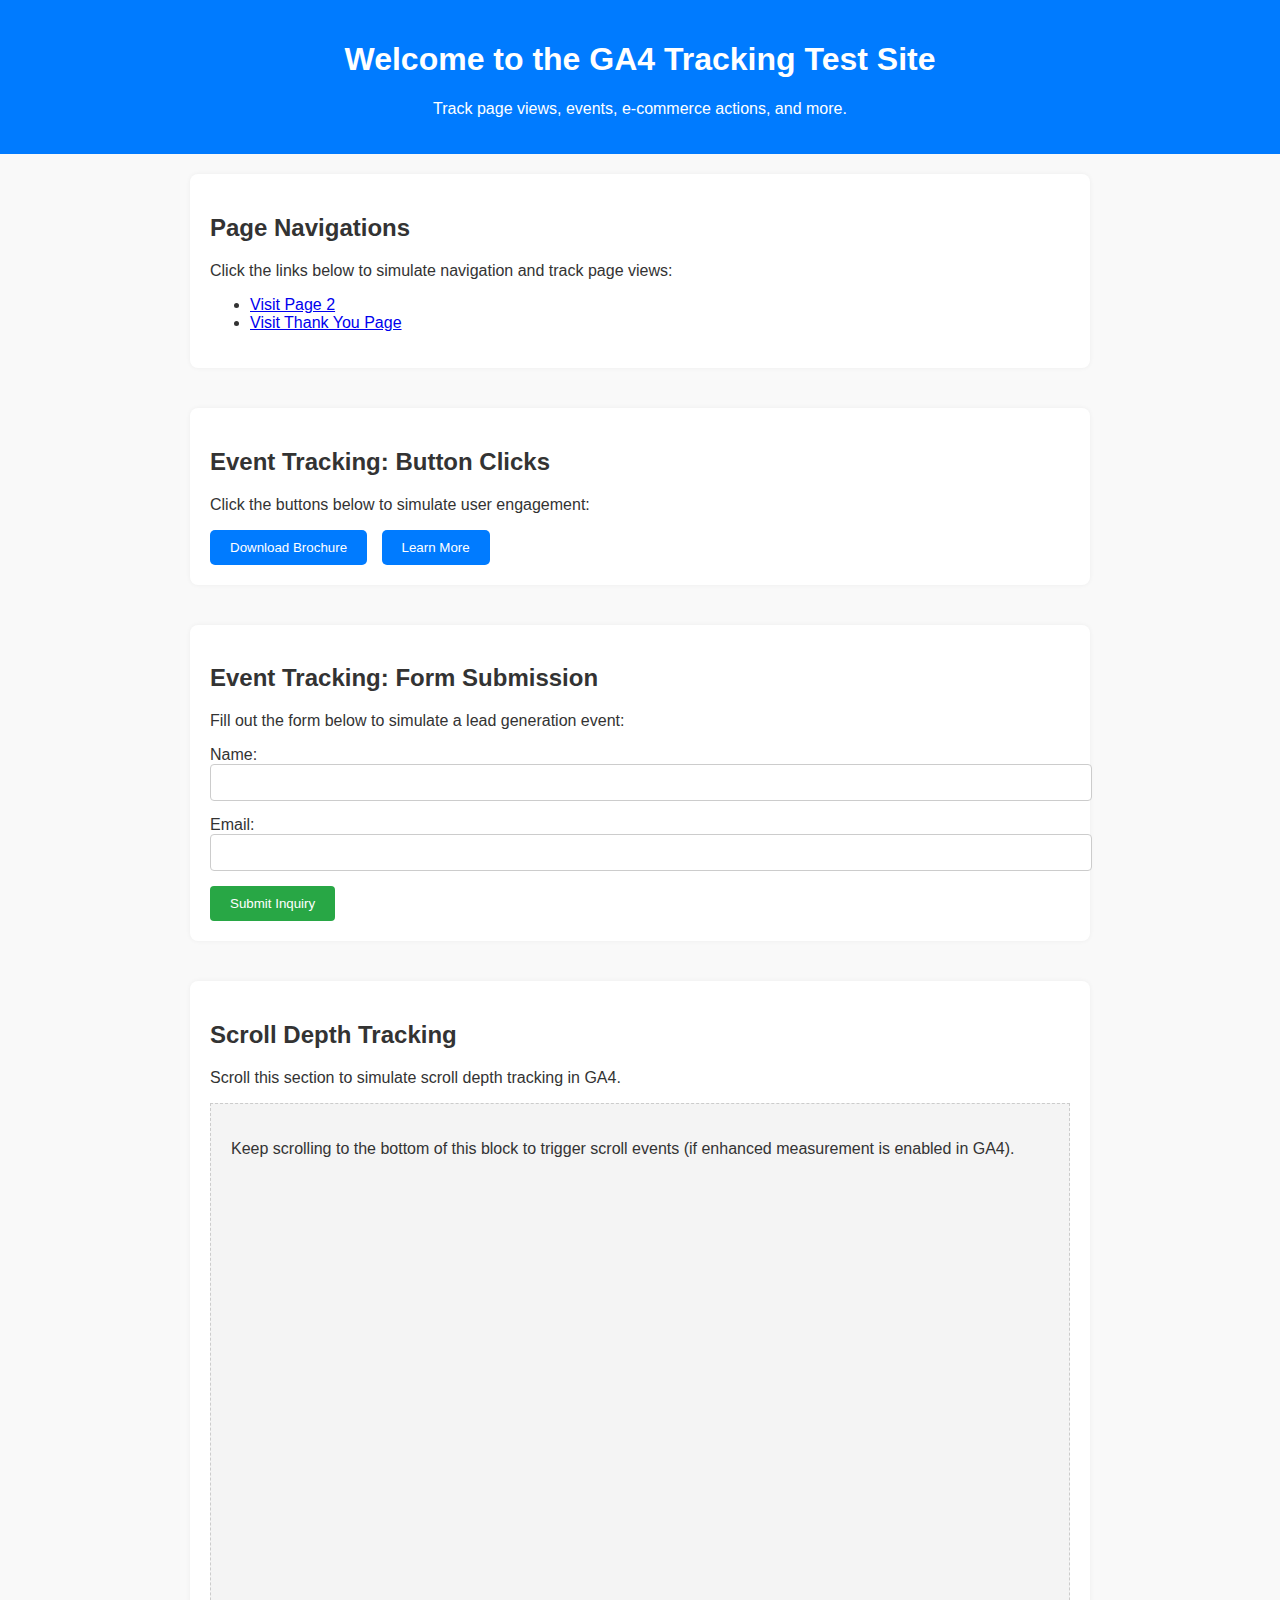
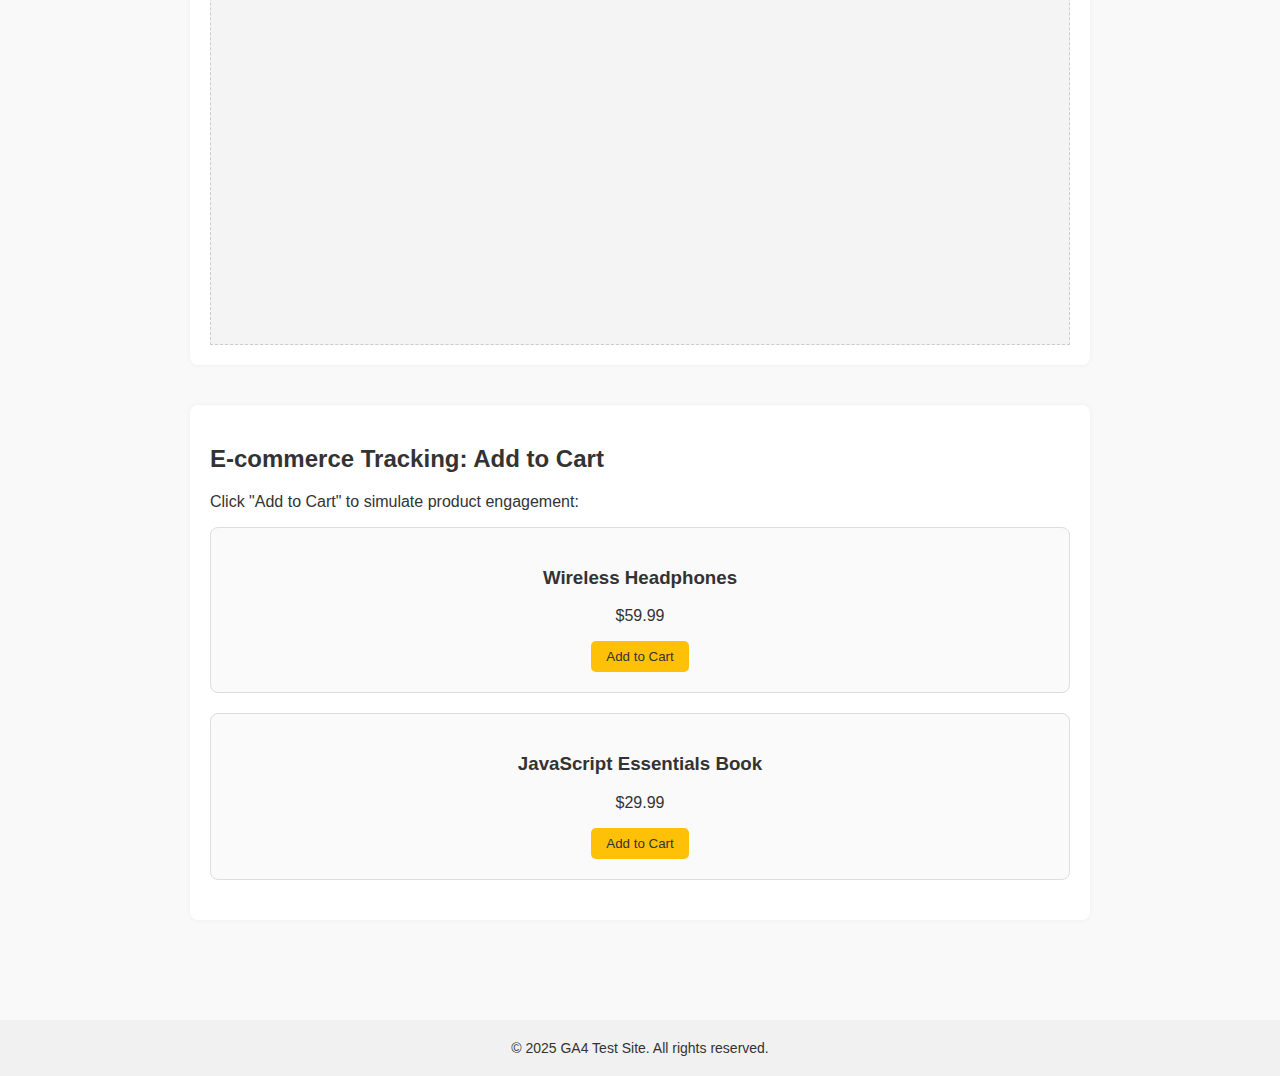
<file: index.html>
<!DOCTYPE html>
<html lang="en">
  <head>
    <meta charset="UTF-8" />
    <meta name="viewport" content="width=device-width, initial-scale=1.0" />
    <title>GA4 Tracking Test Site</title>
    <meta
      name="description"
      content="Test GA4 tracking features including page views, events, e-commerce, form submissions, and more."
    />
    <link rel="icon" href="favicon.ico" type="image/x-icon" />
    <link rel="stylesheet" href="css/style.css" />

    <!-- GA4 Tracking Code -->
    <script
      async
      src="https://www.googletagmanager.com/gtag/js?id=G-3DQ19GZ08V"
    ></script>
    <script>
      window.dataLayer = window.dataLayer || [];
      function gtag() {
        dataLayer.push(arguments);
      }
      gtag("js", new Date());
      gtag("config", "G-3DQ19GZ08V"); // Replace with your GA4 Measurement ID
    </script>
  </head>

  <body>
    <header>
      <h1>Welcome to the GA4 Tracking Test Site</h1>
      <p>Track page views, events, e-commerce actions, and more.</p>
    </header>

    <main>
      <!-- Navigation -->
      <div class="section">
        <h2>Page Navigations</h2>
        <p>
          Click the links below to simulate navigation and track page views:
        </p>
        <ul>
          <li><a href="about.html">Visit Page 2</a></li>
          <li><a href="services.html">Visit Thank You Page</a></li>
        </ul>
      </div>

      <!-- Button Clicks -->
      <div class="section">
        <h2>Event Tracking: Button Clicks</h2>
        <p>Click the buttons below to simulate user engagement:</p>
        <button
          class="button"
          onclick="trackButtonClick('Download Brochure', 'Home Page')"
        >
          Download Brochure
        </button>
        <button
          class="button"
          onclick="trackButtonClick('Learn More', 'Home Page')"
        >
          Learn More
        </button>
      </div>

      <!-- Form Submission -->
      <div class="section">
        <h2>Event Tracking: Form Submission</h2>
        <p>Fill out the form below to simulate a lead generation event:</p>
        <div class="form-section">
          <form id="contactForm">
            <label for="name">Name:</label>
            <input type="text" id="name" name="name" required />

            <label for="email">Email:</label>
            <input type="email" id="email" name="email" required />

            <input type="submit" value="Submit Inquiry" />
          </form>
        </div>
      </div>

      <!-- Scroll Depth Simulation -->
      <div class="section">
        <h2>Scroll Depth Tracking</h2>
        <p>Scroll this section to simulate scroll depth tracking in GA4.</p>
        <div
          style="
            height: 800px;
            background-color: #f4f4f4;
            padding: 20px;
            border: 1px dashed #ccc;
          "
        >
          <p>
            Keep scrolling to the bottom of this block to trigger scroll events
            (if enhanced measurement is enabled in GA4).
          </p>
        </div>
      </div>

      <!-- E-commerce Simulated Add to Cart -->
      <div class="section">
        <h2>E-commerce Tracking: Add to Cart</h2>
        <p>Click "Add to Cart" to simulate product engagement:</p>

        <div class="product-card">
          <h3>Wireless Headphones</h3>
          <p>$59.99</p>
          <button
            onclick="trackAddToCart('Wireless Headphones', 'Electronics', 59.99)"
          >
            Add to Cart
          </button>
        </div>

        <div class="product-card">
          <h3>JavaScript Essentials Book</h3>
          <p>$29.99</p>
          <button
            onclick="trackAddToCart('JavaScript Essentials Book', 'Books', 29.99)"
          >
            Add to Cart
          </button>
        </div>
      </div>
    </main>

    <footer>&copy; 2025 GA4 Test Site. All rights reserved.</footer>
  </body>
  <script src="js/main.js"></script>
</html>
</file>
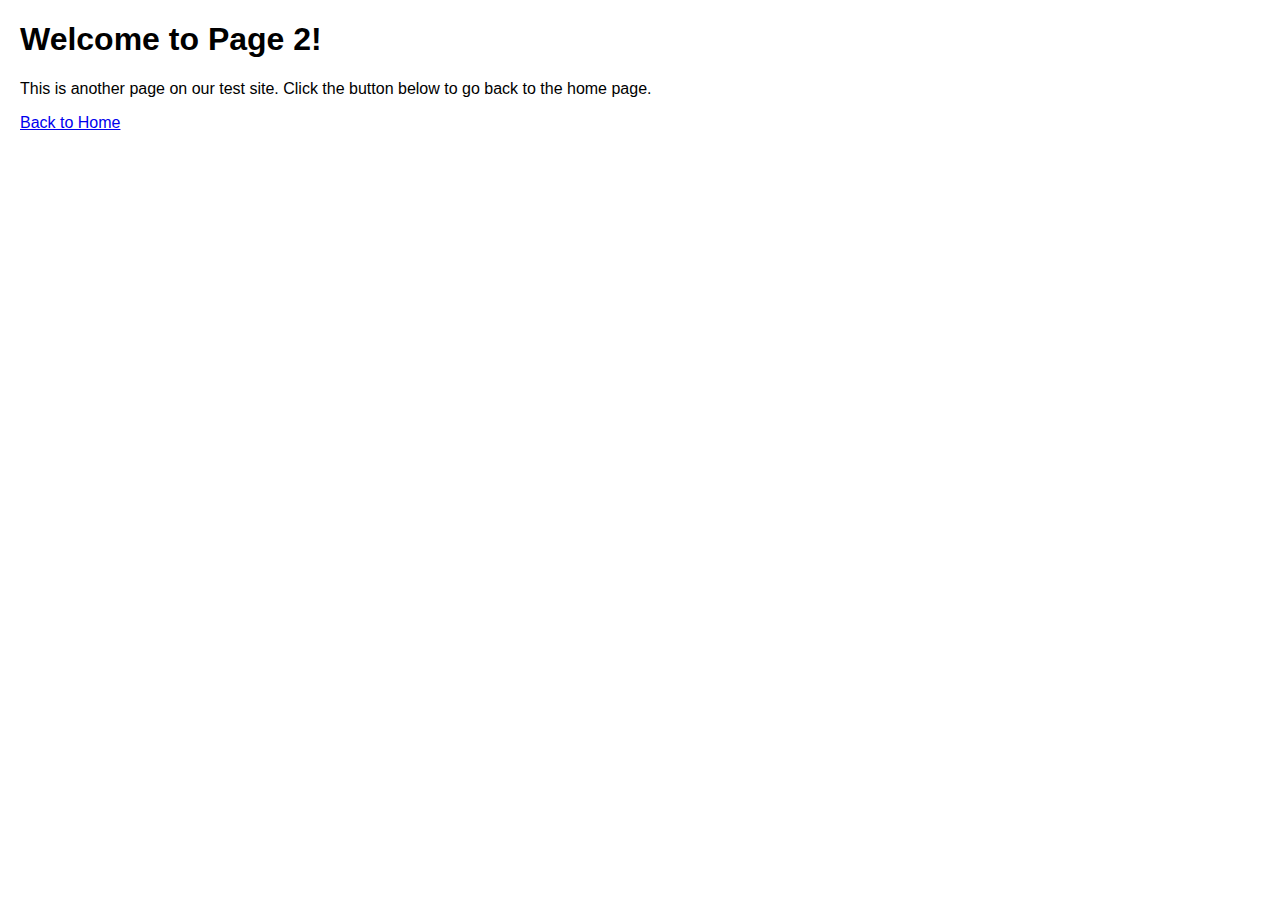
<file: about.html>
<!-- about.html placeholder content -->
<!DOCTYPE html>
<html lang="en">
  <head>
    <meta charset="UTF-8" />
    <meta name="viewport" content="width=device-width, initial-scale=1.0" />
    <title>Page 2 - GA4 Tracking Test Site</title>
    <style>
      body {
        font-family: Arial, sans-serif;
        margin: 20px;
      }
    </style>
    <script
      async
      src="https://www.googletagmanager.com/gtag/js?id=G-XXXXXXXXXX"
    ></script>
    <script>
      window.dataLayer = window.dataLayer || [];
      function gtag() {
        dataLayer.push(arguments);
      }
      gtag("js", new Date());

      gtag("config", "G-XXXXXXXXXX"); // Replace with your GA4 Measurement ID
    </script>
  </head>
  <body>
    <h1>Welcome to Page 2!</h1>
    <p>
      This is another page on our test site. Click the button below to go back
      to the home page.
    </p>
    <a href="index.html" class="button">Back to Home</a>
  </body>
</html>
</file>
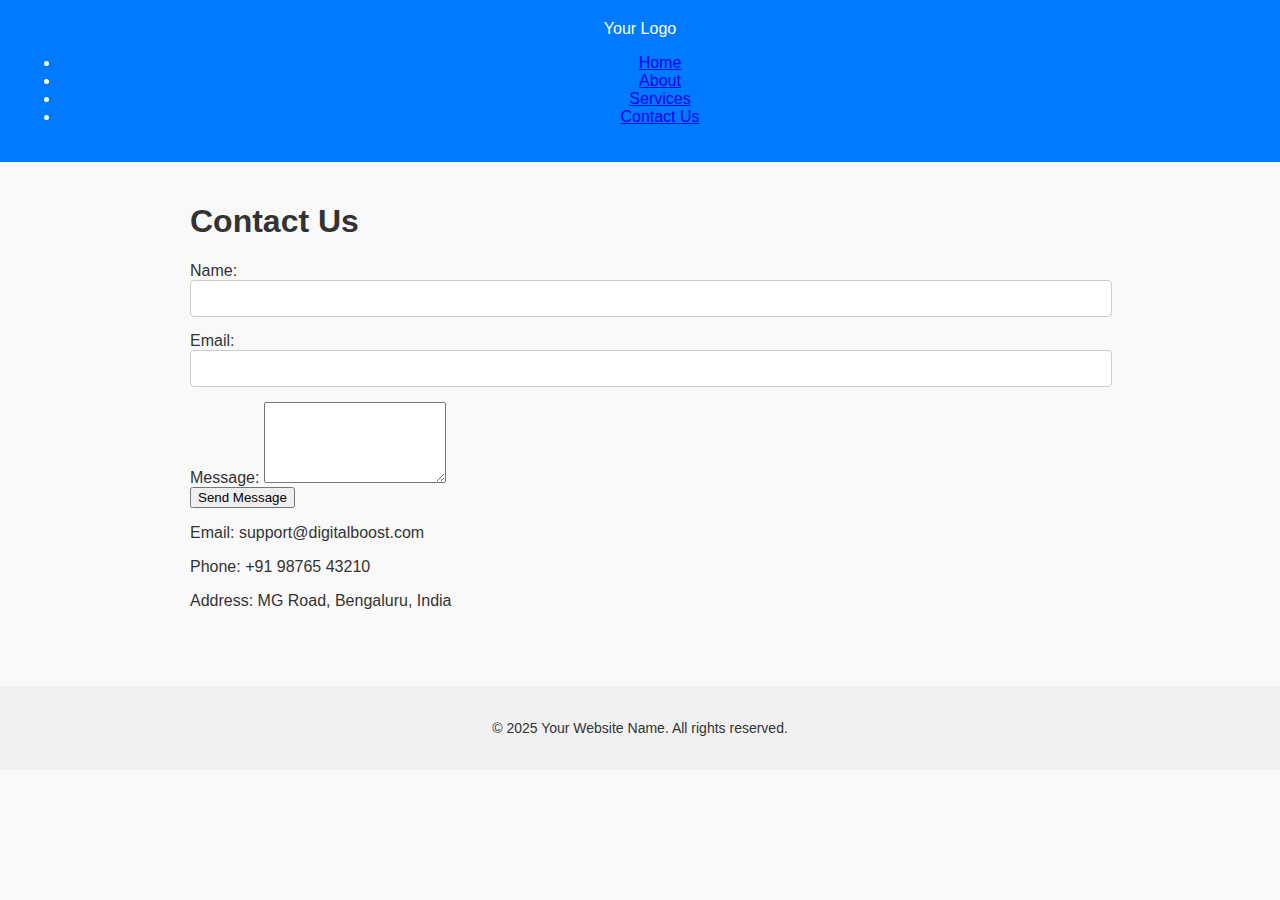
<file: contactus.html>
<!-- contact.html -->
<!DOCTYPE html>
<html lang="en">
<head>
    <meta charset="UTF-8">
    <meta name="viewport" content="width=device-width, initial-scale=1.0">
    <title>Contact Us - Your Website Name</title>
    <link rel="stylesheet" href="css/style.css">
</head>
<body>
    <header>
        <nav>
            <div class="logo">Your Logo</div>
            <ul>
                <li><a href="index.html">Home</a></li>
                <li><a href="about.html">About</a></li>
                <li><a href="services.html">Services</a></li>
                <li><a href="contactus.html">Contact Us</a></li>
            </ul>
        </nav>
    </header>

    <main>
  <section class="contact-form-section">
    <h1>Contact Us</h1>
    <form class="contact-form">
      <div class="form-group">
        <label for="name">Name:</label>
        <input type="text" id="name" name="name" required />
      </div>
      <div class="form-group">
        <label for="email">Email:</label>
        <input type="email" id="email" name="email" required />
      </div>
      <div class="form-group">
        <label for="message">Message:</label>
        <textarea id="message" name="message" rows="5" required></textarea>
      </div>
      <button type="submit">Send Message</button>
    </form>
    <div class="contact-info">
      <p>Email: support@digitalboost.com</p>
      <p>Phone: +91 98765 43210</p>
      <p>Address: MG Road, Bengaluru, India</p>
    </div>
  </section>
</main>


    <footer>
        <p>&copy; 2025 Your Website Name. All rights reserved.</p>
    </footer>

    <script src="js/main.js"></script>
</body>
</html>
</file>
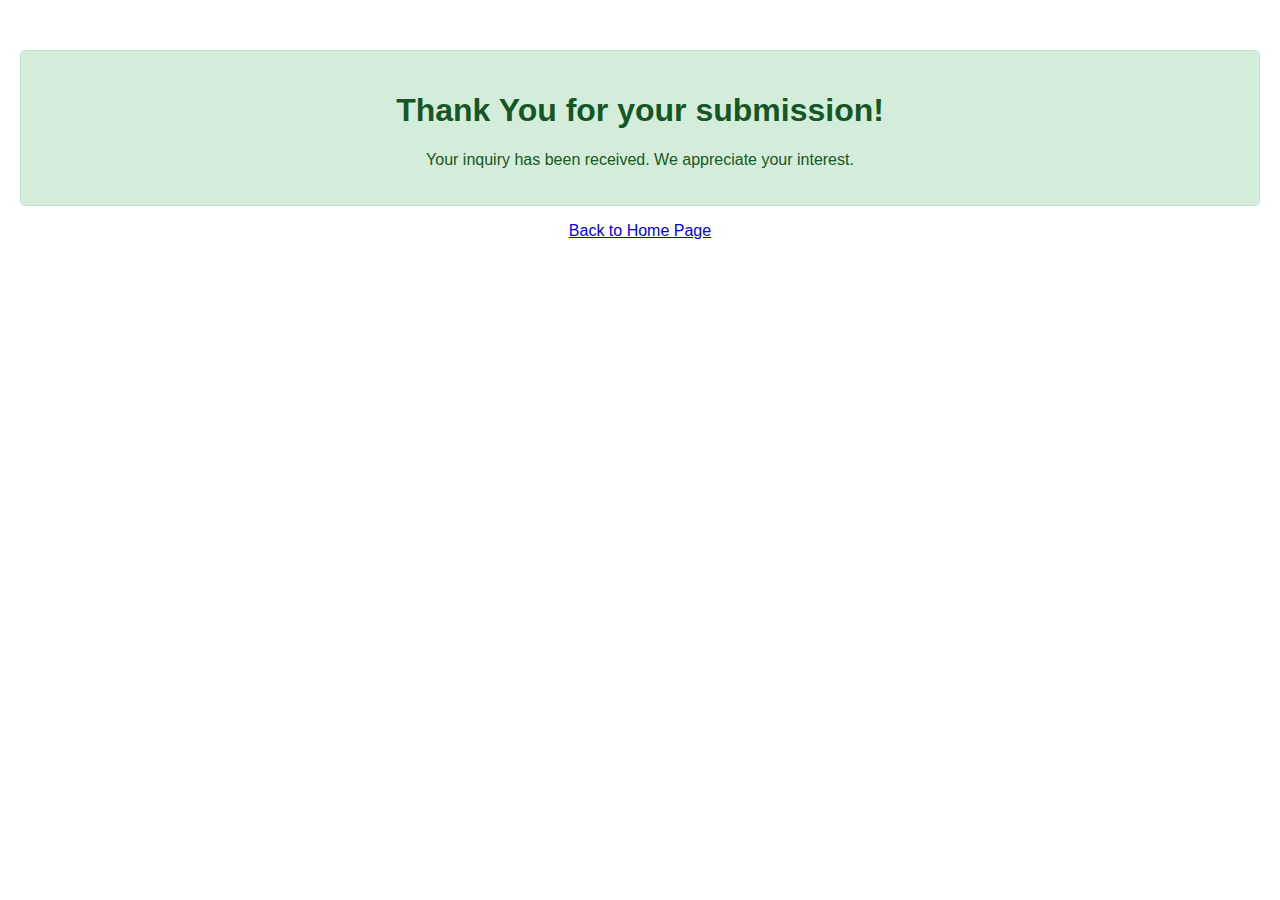
<file: services.html>
<!-- services.html placeholder content -->
<!DOCTYPE html>
<html lang="en">
  <head>
    <meta charset="UTF-8" />
    <meta name="viewport" content="width=device-width, initial-scale=1.0" />
    <title>Thank You! - GA4 Tracking Test Site</title>
    <style>
      body {
        font-family: Arial, sans-serif;
        margin: 20px;
        text-align: center;
      }
      .thankyou-message {
        background-color: #d4edda;
        color: #155724;
        border: 1px solid #c3e6cb;
        padding: 20px;
        border-radius: 5px;
        margin-top: 50px;
      }
    </style>
    <script
      async
      src="https://www.googletagmanager.com/gtag/js?id=G-XXXXXXXXXX"
    ></script>
    <script>
      window.dataLayer = window.dataLayer || [];
      function gtag() {
        dataLayer.push(arguments);
      }
      gtag("js", new Date());

      gtag("config", "G-XXXXXXXXXX"); // Replace with your GA4 Measurement ID
    </script>
  </head>
  <body>
    <div class="thankyou-message">
      <h1>Thank You for your submission!</h1>
      <p>Your inquiry has been received. We appreciate your interest.</p>
    </div>
    <p><a href="index.html">Back to Home Page</a></p>
  </body>
</html>
</file>
<file: css/style.css>
body {
  font-family: Arial, sans-serif;
  margin: 0;
  padding: 0;
  background-color: #f9f9f9;
  color: #333;
}

header {
  background-color: #007bff;
  color: white;
  padding: 20px;
  text-align: center;
}

main {
  padding: 20px;
  max-width: 900px;
  margin: 0 auto;
}

.section {
  margin-bottom: 40px;
  padding: 20px;
  background-color: white;
  border-radius: 8px;
  box-shadow: 0 0 5px rgba(0, 0, 0, 0.05);
}

.button {
  display: inline-block;
  padding: 10px 20px;
  background-color: #007bff;
  color: white;
  text-decoration: none;
  border: none;
  border-radius: 5px;
  cursor: pointer;
  margin-right: 10px;
}

.form-section {
  margin-top: 10px;
}

input[type="text"],
input[type="email"] {
  width: 100%;
  padding: 10px;
  margin-bottom: 15px;
  border: 1px solid #ccc;
  border-radius: 4px;
}

input[type="submit"] {
  background-color: #28a745;
  color: white;
  border: none;
  padding: 10px 20px;
  border-radius: 4px;
  cursor: pointer;
}

.product-card {
  border: 1px solid #ddd;
  padding: 20px;
  border-radius: 8px;
  margin-bottom: 20px;
  background-color: #fafafa;
  text-align: center;
}

.product-card button {
  background-color: #ffc107;
  color: #333;
  border: none;
  padding: 8px 15px;
  border-radius: 5px;
  cursor: pointer;
}

footer {
  text-align: center;
  padding: 20px;
  background-color: #f1f1f1;
  margin-top: 40px;
  font-size: 14px;
}
</file>
